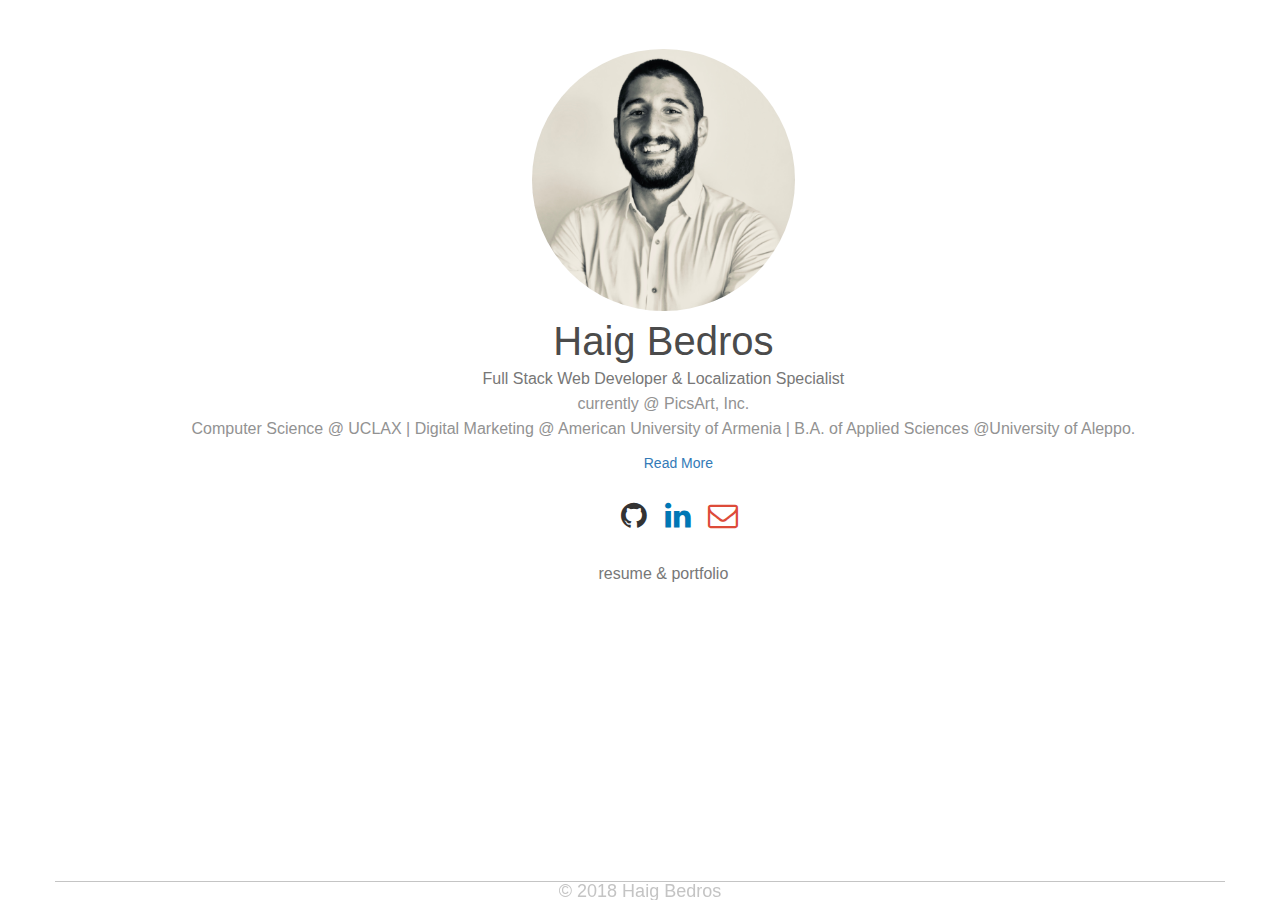
<file: index.html>
<!doctype html>
<html lang="en-us">

<head>

  <title>About | Haig Bedros</title>

  <link rel="shortcut icon" type="image/png" href="assets/images/favicon.png"/>
  <!-- Required meta tags -->
  <meta charset="UTF-8">
  <meta name="viewport" content="width=device-width, initial-scale=1">

<!-- Latest compiled and minified CSS -->
<link rel="stylesheet" href="https://maxcdn.bootstrapcdn.com/bootstrap/3.3.7/css/bootstrap.min.css" integrity="sha384-BVYiiSIFeK1dGmJRAkycuHAHRg32OmUcww7on3RYdg4Va+PmSTsz/K68vbdEjh4u" crossorigin="anonymous">
<link href="https://maxcdn.bootstrapcdn.com/font-awesome/4.5.0/css/font-awesome.min.css" rel="stylesheet" />

<!-- Css file -->
<link rel="stylesheet" href="assets/css/reset.css">
<link rel="stylesheet" href="assets/css/style.css">

</head>

<body>

<div class="main container">
<!-- profile picture -->

  <div class="row">
        <img class="col-lg-10 col-centered profile_picture img-responsive" src="./assets/images/profile_pic.jpg" alt="my picture">
  </div>

<!-- info -->
<div class="row">
  <div class="container col-lg-12">
    <h1>Haig Bedros</h1>
  </div>
</div>

<div class="container row">
  <div class="col-lg-12">
    <h3>Full Stack Web Developer & Localization Specialist</h3>
    <h4>currently @ PicsArt, Inc.</h4>
    <h5>Computer Science @ UCLAX | Digital Marketing @ American University of Armenia | B.A. of Applied Sciences @University of Aleppo.</h5>
  </div>
</div>


<!-- Modal -->
<!-- Button trigger modal -->
<div class="row read_more">
  <div class="container">
  <button type="button" class="btn btn-link" data-toggle="modal" data-target="#exampleModal">
  Read More
  </button>
</div>
</div>



<!-- Modal's Body -->
<div class="modal fade" id="exampleModal" tabindex="-1" role="dialog" aria-labelledby="exampleModalLabel" aria-hidden="true">
  <div class="modal-dialog" role="document">
    <div class="modal-content">
      <div class="modal-body">
        <p>Full stack web developer with a background in Localization and Quality Assurance as well as demonstrated history of working in the computer software industry. 
          Able to build sophisticated websites with full database.</p>
        <br>
        <p>Quite familiar with REACT features like local/session storage, web sockets, and web workers.</p>
        <p>I might not be the greatest in graphics designing, but tell me what it should look like and I'll make some pretty CSS using CSS3, MDL and Bootstrap.
          Also have an experience in Localizing (translation & cultural adaptation) of assigned console and handheld descriptions, notifications and blogs (Basically an entire mobile app) from English to Arabic, adapting texts to strict character limits while retaining original meaning context and presenting it to a few million users.
          Though I spend most of my time on the frontend, I can also work on the backend with experience in Node.js and npm packages.</p>
        <br>
        <p>Skills: React, HTML5, CSS3, Javascript, JSX, JQuery, Node.js, RESTful API., JSON, Heroku, AWS., MySQL, Firebase, Git</p>
      </div>
    </div>
  </div>
</div>


<!-- links -->
<div class="container social_icons">
    <!-- Add font awesome icons -->
    <a href="https://github.com/hbedros" target="_blank" class="fa fa-github nounderline"></a>
    <a href="https://www.linkedin.com/in/haig-bedros/" target="_blank"  class="fa fa-linkedin nounderline"></a>
    <a href="mailto:haigbedros@gmail.com" class="fa fa-envelope-o nounderline"></a>
    
</div>

<div class="row text-center">
    <a style="margin-right: 5px" class="container menu-item resume nounderline" href="./resume.html">resume & portfolio</a>  
</div>

<!-- Footer -->
<div class="container mojFooter navbar-fixed-bottom ">
    <div class="row">
      <div>
        <p> &copy; 2018 Haig Bedros</p> 
      </div>
    </div>
  </div>

</div>





 

<!-- jQuery, javascript file for the Bootstrap's javascript file to function -->
<script src="https://cdnjs.cloudflare.com/ajax/libs/jquery/3.2.1/jquery.min.js"></script>

<!-- Bootstrap's javascript file that allows the dropdown menu to work  -->
<script src="https://maxcdn.bootstrapcdn.com/bootstrap/3.3.7/js/bootstrap.min.js" integrity="sha384-Tc5IQib027qvyjSMfHjOMaLkfuWVxZxUPnCJA7l2mCWNIpG9mGCD8wGNIcPD7Txa" crossorigin="anonymous"></script>


</body>

</html>
</file>
<file: assets/css/style.css>
html, body {
  height: 100%;
  padding: 2%;
}

html {
  display: table;
  margin: 0 auto;
}

body {
  font-family: "Roboto",Arial, "Helvetica Neue", Helvetica, sans-serif;
  color: #777;
}

.profile_picture {
  border-radius: 60%;
  width: 25%;
  }

.col-centered{
  float: none;
  margin: 0 auto;
}

h1 {
  font-size: 40px;
  text-align: center;
  margin: 10px;
  color: rgb(75, 75, 75);
}

h3 {
  font-weight: 500;
  text-align: center;
  color: #777;
  height: 25px;
}

h4 {
  height: 25px;
  text-align: center;
  color: rgb(146, 146, 146);
}

h5 {
  height: 25px;
  text-align: center;
  margin-bottom: 0;
  color: rgb(146, 146, 146);
}

.read_more {
  float: none;
  margin: 0 auto;
  text-align: center;
}

.modal-body {
  max-height:40%; 
}

.social_icons {
  margin: 0 auto;
  text-align: center;
}

.fa {
  padding-top: 20px;
  padding-bottom: 20px;
  font-size: 30px;
  width: 40px;
  text-decoration: none;
}

.fa:hover {
  opacity: 0.7;
}

.fa:hover {
  opacity: 0.7;
}

.fa-linkedin {
  color: #0077B5; 
}

.fa-github {
 color: #333;
}

.fa-envelope-o{
  color: #dd4b39
}

.nounderline {
  text-decoration: none !important
}

.resume, .portfolio {
  color: #777;
}

.mojFooter{
  position: fixed;
  bottom: 0%;
  font-size: 18px;
  color: rgb(196, 196, 196);
  border-top: 1px solid rgb(196, 196, 196);
  text-align: center;
}

@media only screen and (max-width:900px) {
  body {
    height: 70%;
  }

  .main {
    padding-top: 5%;
  }

  .profile_picture {
    width: 60%;
  }

  .modal-body {
    overflow-y: auto;
  }

  h1 {
    font-size: 2em;
  }

  h3 {
    margin-top: 2px;
  }

  h4 {
    margin-top: 10%;
    font-size: 14px;
  }

  h5{
    font-size: 12px;
    line-height: normal;
  }

  .read_more {
  float: none;
  margin-top: 10%;
}

.modal-body {
  max-height:40%; 
}


  .mojFooter {
    font-size: 12px;
    color: rgb(196, 196, 196);
    border-top: 1px solid rgb(196, 196, 196);
    text-align: center;
    width: 60%;
  }

  p {
    margin-top: 2px;
  }

 }
</file>
